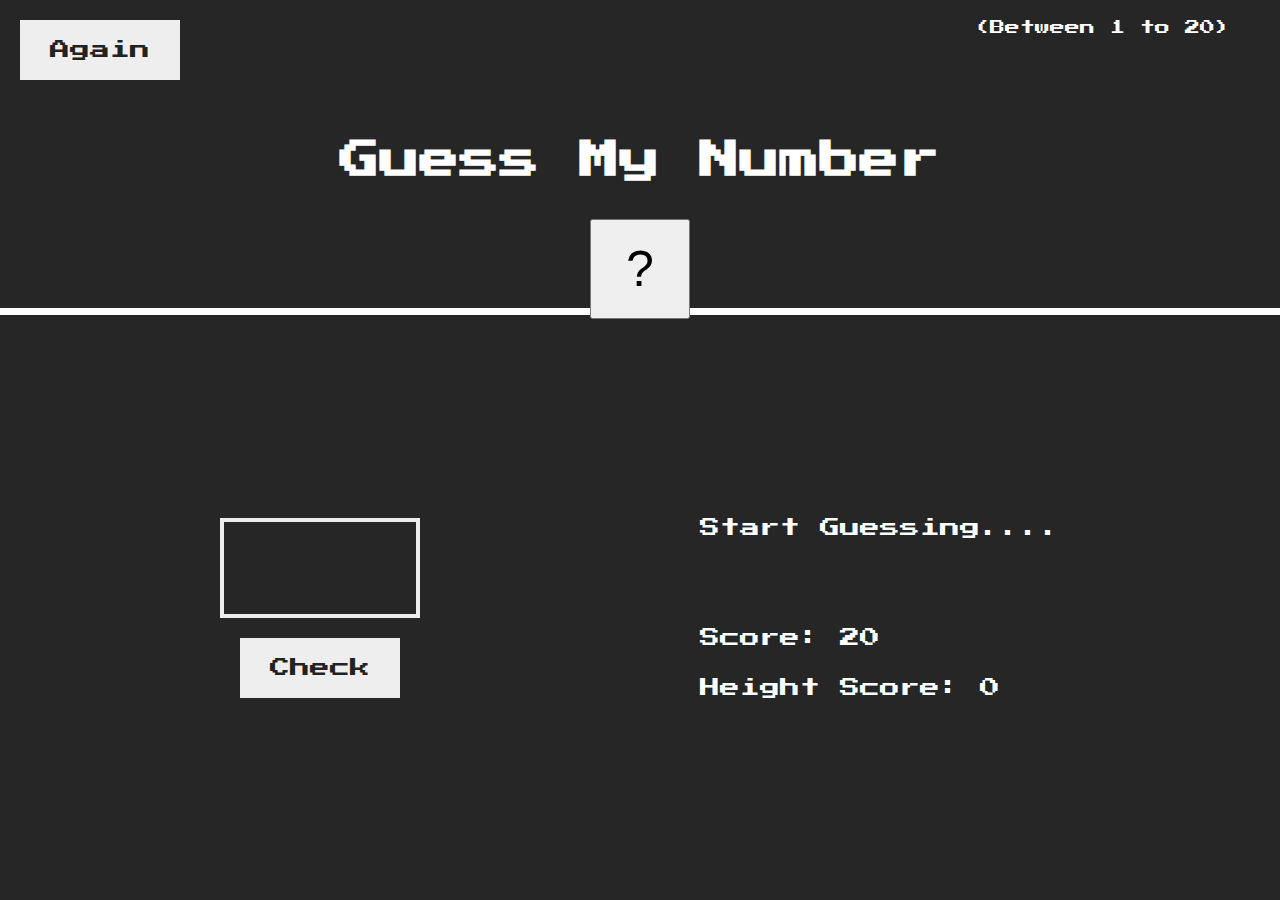
<file: Guess Number/index.html>
<!DOCTYPE html>
<html lang="en">
  <head>
    <meta charset="UTF-8" />
    <meta http-equiv="X-UA-Compatible" content="IE=edge" />
    <meta name="viewport" content="width=device-width, initial-scale=1.0" />
    <title>Guess Number</title>
    <!-- css -->
    <link rel="stylesheet" type="text/css" href="./css/style.css" />
  </head>
  <body>
    <header>
      <h1>Guess My Number</h1>
      <p class="between">(Between 1 to 20)</p>
      <button class="guessNo">?</button>
      <button class="btn again">Again</button>
    </header>
    <main>
      <section class="left">
        <input type="number" class="input" />
        <button class="btn check">Check</button>
      </section>
      <section class="right">
        <p class="message">Start Guessing....</p>
        <p class="label-score">Score: <span class="score"> 20</span></p>
        <p class="label-highScore">
          Height Score: <span class="highScore"> 0</span>
        </p>
      </section>
    </main>

    <script src="./js/script.js"></script>
  </body>
</html>
</file>
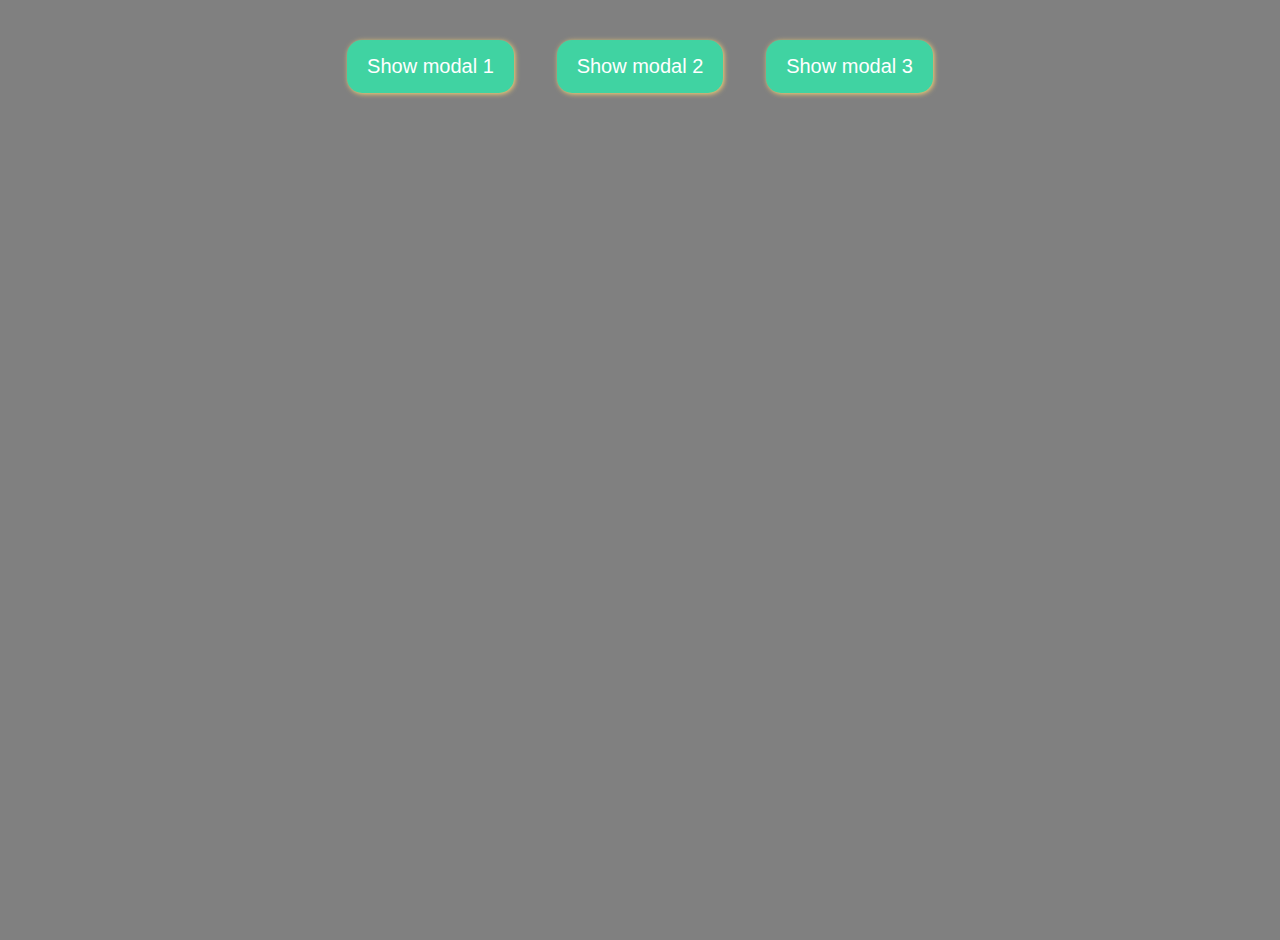
<file: Modal Window/index.html>
<!DOCTYPE html>
<html lang="en">
  <head>
    <meta charset="UTF-8" />
    <meta name="viewport" content="width=device-width, initial-scale=1.0" />
    <meta http-equiv="X-UA-Compatible" content="ie=edge" />
    <link rel="stylesheet" href="../Modal Window/css/styl.css" />
    <title>Modal window</title>
  </head>
  <body>
    <button class="show-modal">Show modal 1</button>
    <button class="show-modal">Show modal 2</button>
    <button class="show-modal">Show modal 3</button>

    <div class="modal hidden">
      <button class="close-modal">&times;</button>
      <h1>I'm a modal window 😍</h1>
      <p>
        Lorem ipsum dolor sit amet, consectetur adipisicing elit, sed do eiusmod
        tempor incididunt ut labore et dolore magna aliqua. Ut enim ad minim
        veniam, quis nostrud exercitation ullamco laboris nisi ut aliquip ex ea
        commodo consequat. Duis aute irure dolor in reprehenderit in voluptate
        velit esse cillum dolore eu fugiat nulla pariatur. Excepteur sint
        occaecat cupidatat non proident, sunt in culpa qui officia deserunt
        mollit anim id est laborum.
      </p>
    </div>
    <div class="overlay hidden"></div>

    <script src="./js/script.js"></script>
  </body>
</html>
</file>
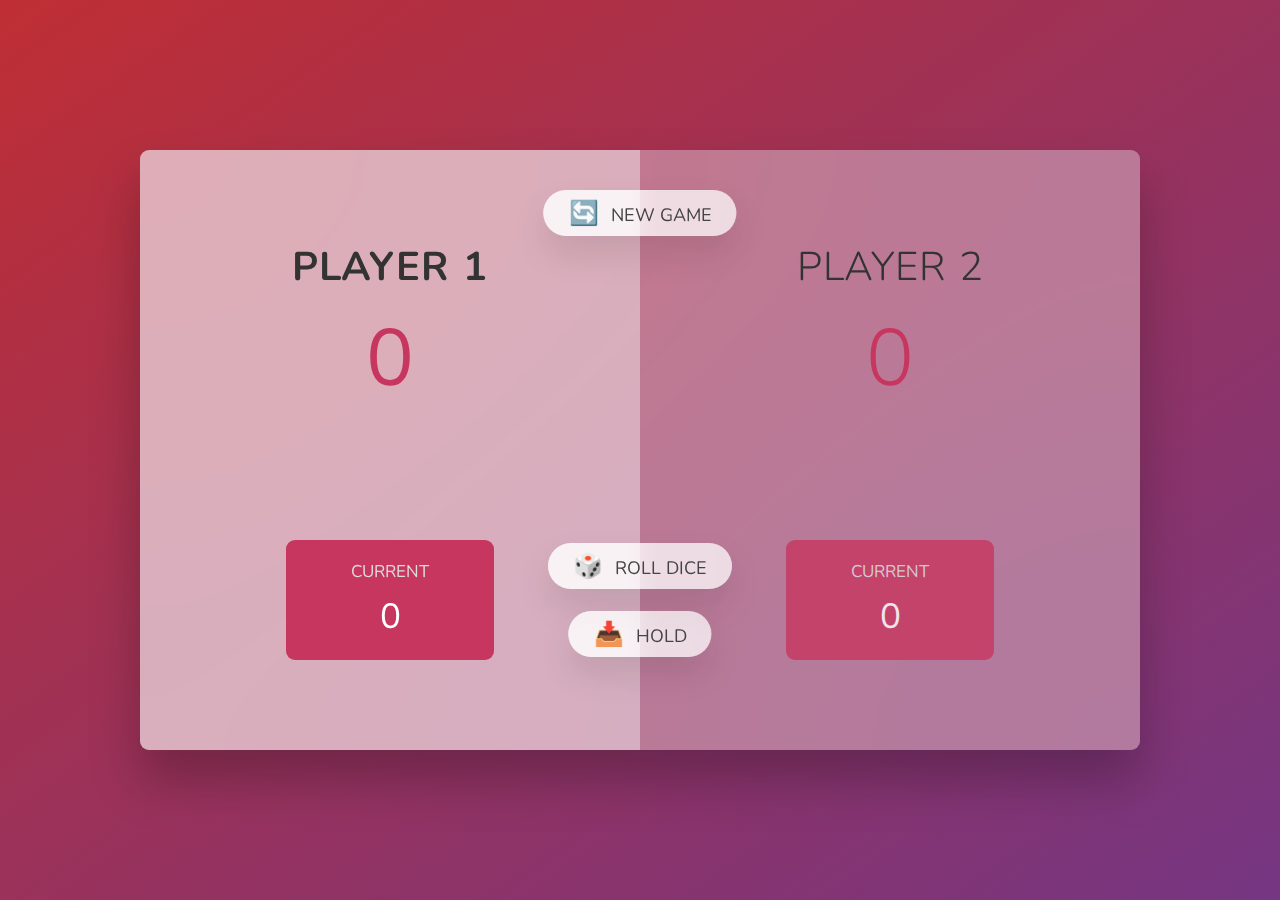
<file: Pig Game/index.html>
<!DOCTYPE html>
<html lang="en">
  <head>
    <meta charset="UTF-8" />
    <meta name="viewport" content="width=device-width, initial-scale=1.0" />
    <meta http-equiv="X-UA-Compatible" content="ie=edge" />
    <link rel="stylesheet" href="../Pig Game/css/style.css" />
    <title>Pig Game</title>
  </head>
  <body>
    <main>
      <section class="player player--0 player--active">
        <h2 class="name" id="name--0">Player 1</h2>
        <p class="score" id="score--0">43</p>
        <div class="current">
          <p class="current-label">Current</p>
          <p class="current-score" id="current--0">0</p>
        </div>
      </section>
      <section class="player player--1">
        <h2 class="name" id="name--1">Player 2</h2>
        <p class="score" id="score--1">24</p>
        <div class="current">
          <p class="current-label">Current</p>
          <p class="current-score" id="current--1">0</p>
        </div>
      </section>

      <img src="../Pig Game/img/dice-3.png" alt="Playing dice" class="dice" />
      <button class="btn btn--new">🔄 New game</button>
      <button class="btn btn--roll">🎲 Roll dice</button>
      <button class="btn btn--hold">📥 Hold</button>
    </main>
    <script src="../Pig Game/js/script.js"></script>
  </body>
</html>
</file>
<file: Guess Number/css/style.css>
@import url("https://fonts.googleapis.com/css?family=Press+Start+2P&display=swap");
* {
  margin: 0;
  padding: 0;
  box-sizing: inherit;
}
html {
  font-size: 62.5%;
  box-sizing: border-box;
}

body {
  font-family: "Press Start 2p", sans-serif;
  color: white;
  background-color: #262626;
}

/* LAYOUT */
header {
  position: relative;
  height: 35vh;
  border-bottom: 7px solid white;
}
main {
  position: relative;
  height: 65vh;
  display: flex;
  justify-content: space-around;
  align-items: center;
}

.left {
  width: 52rem;
  display: flex;
  flex-direction: column;
  align-items: center;
}

.right {
  width: 52rem;
  font-size: 2rem;
}

/* ELEMENT STYLE */
h1 {
  text-align: center;
  font-size: 4rem;
  position: absolute;
  top: 52%;
  left: 50%;
  transform: translate(-50%, -50%);
  width: 100%;
}

.guessNo {
  position: absolute;
  transform: translate(-50%, 50%);
  top: 55%;
  left: 50%;
  width: 10rem;
  height: 10rem;
  font-size: 5rem;
}

.between {
  position: absolute;
  right: 5rem;
  top: 2rem;
  font-size: 1.5rem;
}

.again {
  position: absolute;
  top: 2rem;
  left: 2rem;
}

.btn {
  border: none;
  background-color: #eee;
  color: #222;
  font-size: 2rem;
  font-family: inherit;
  padding: 2rem 3rem;
  cursor: pointer;
}

.input {
  width: 20rem;
  height: 10rem;
  text-align: center;
  border: 4px solid #eee;
  display: block;
  font-size: 5rem;
  background: none;
  color: #eee;
  padding: 2rem;
  margin-bottom: 2rem;
}

.message {
  margin-bottom: 8rem;
  height: 3rem;
}
.label-score {
  margin-bottom: 3rem;
}
</file>
<file: Modal Window/css/styl.css>
* {
  margin: 0;
  padding: 0;
  box-sizing: inherit;
}
html {
  font-size: 62.5%;
  font-family: sans-serif;
  box-sizing: border-box;
}

body {
  background-color: gray;
  height: 100vh;
  text-align: center;
  position: relative;
  line-height: 1.5;
  margin: 2rem;
}

.show-modal {
  padding: 1.5rem 2rem;
  margin: 2rem;
  border: none;
  border-radius: 1.5rem;
  background: rgb(64, 211, 162);
  color: white;
  font-size: 2rem;
  box-shadow: 1px 1px 5px rgb(248, 210, 115);
}

.close-modal {
  position: absolute;
  transform: translate(-50%, -50%);
  top: 3rem;
  right: 1.5rem;
  border: none;
  background: none;
  color: red;
  font-size: 7rem;
  z-index: 0;
}

.modal {
  position: absolute;
  top: 50%;
  left: 50%;
  transform: translate(-50%, -50%);
  width: 70%;
  background-color: white;
  padding: 6rem;
  border-radius: 5px;
  box-shadow: 0 3rem 5rem rgba(0, 0, 0, 0.3);
  z-index: 10;
  font-size: 2rem;
}

.overlay {
  position: absolute;
  top: 0;
  left: 0;
  width: 100%;
  height: 100%;
  background-color: rgba(0, 0, 0, rgb(21, 38, 192));
  backdrop-filter: blur(3px);
  z-index: 5;
}
.hidden {
  display: none;
}
</file>
<file: Pig Game/css/style.css>
@import url("https://fonts.googleapis.com/css2?family=Nunito&display=swap");

* {
  margin: 0;
  padding: 0;
  box-sizing: inherit;
}

html {
  font-size: 62.5%;
  box-sizing: border-box;
}

body {
  font-family: "Nunito", sans-serif;
  font-weight: 400;
  height: 100vh;
  color: #333;
  background-image: linear-gradient(to top left, #753682 0%, #bf2e34 100%);
  display: flex;
  align-items: center;
  justify-content: center;
}

/* LAYOUT */
main {
  position: relative;
  width: 100rem;
  height: 60rem;
  background-color: rgba(255, 255, 255, 0.35);
  backdrop-filter: blur(200px);
  filter: blur();
  box-shadow: 0 3rem 5rem rgba(0, 0, 0, 0.25);
  border-radius: 9px;
  overflow: hidden;
  display: flex;
}

.player {
  flex: 50%;
  padding: 9rem;
  display: flex;
  flex-direction: column;
  align-items: center;
  transition: all 0.75s;
}

/* ELEMENTS */
.name {
  position: relative;
  font-size: 4rem;
  text-transform: uppercase;
  letter-spacing: 1px;
  word-spacing: 2px;
  font-weight: 300;
  margin-bottom: 1rem;
}

.score {
  font-size: 8rem;
  font-weight: 300;
  color: #c7365f;
  margin-bottom: auto;
}

.player--active {
  background-color: rgba(255, 255, 255, 0.4);
}
.player--active .name {
  font-weight: 700;
}
.player--active .score {
  font-weight: 400;
}

.player--active .current {
  opacity: 1;
}

.current {
  background-color: #c7365f;
  opacity: 0.8;
  border-radius: 9px;
  color: #fff;
  width: 65%;
  padding: 2rem;
  text-align: center;
  transition: all 0.75s;
}

.current-label {
  text-transform: uppercase;
  margin-bottom: 1rem;
  font-size: 1.7rem;
  color: #ddd;
}

.current-score {
  font-size: 3.5rem;
}

/* ABSOLUTE POSITIONED ELEMENTS */
.btn {
  position: absolute;
  left: 50%;
  transform: translateX(-50%);
  color: #444;
  background: none;
  border: none;
  font-family: inherit;
  font-size: 1.8rem;
  text-transform: uppercase;
  cursor: pointer;
  font-weight: 400;
  transition: all 0.2s;

  background-color: white;
  background-color: rgba(255, 255, 255, 0.6);
  backdrop-filter: blur(10px);

  padding: 0.7rem 2.5rem;
  border-radius: 50rem;
  box-shadow: 0 1.75rem 3.5rem rgba(0, 0, 0, 0.1);
}

.btn::first-letter {
  font-size: 2.4rem;
  display: inline-block;
  margin-right: 0.7rem;
}

.btn--new {
  top: 4rem;
}
.btn--roll {
  top: 39.3rem;
}
.btn--hold {
  top: 46.1rem;
}

.btn:active {
  transform: translate(-50%, 3px);
  box-shadow: 0 1rem 2rem rgba(0, 0, 0, 0.15);
}

.btn:focus {
  outline: none;
}

.dice {
  position: absolute;
  left: 50%;
  top: 16.5rem;
  transform: translateX(-50%);
  height: 10rem;
  box-shadow: 0 2rem 5rem rgba(0, 0, 0, 0.2);
}

.player--winner {
  background-color: #2f2f2f;
}

.player--winner .name {
  font-weight: 700;
  color: #c7365f;
}
.hidden {
  display: none;
}
</file>
